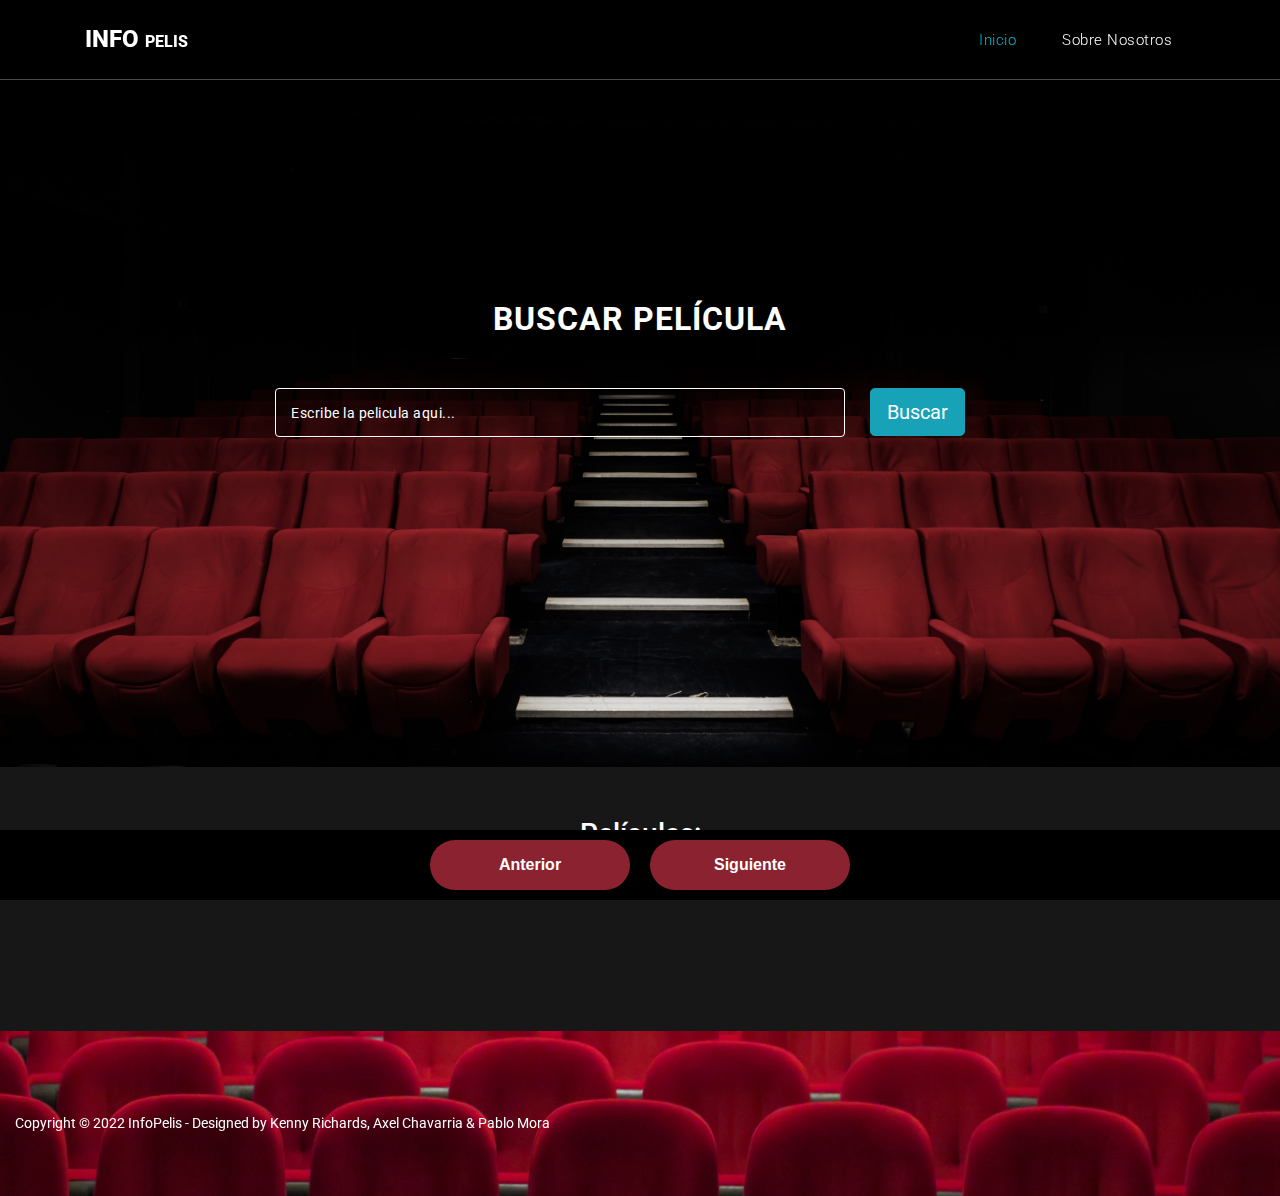
<file: Proyecto IF7102/index.html>
<!DOCTYPE html>
<html lang="en">
  <head>
    <meta charset="utf-8" />
    <meta
      name="viewport"
      content="width=device-width, initial-scale=1, shrink-to-fit=no"
    />
    <meta name="description" content="" />
    <meta name="author" content="TemplateMo" />
    <link
      href="https://fonts.googleapis.com/css?family=Roboto:100,300,400,500,700"
      rel="stylesheet"
    />

    <title>InfoPelis</title>

    <!-- Bootstrap core CSS -->
    <link href="vendor/bootstrap/css/bootstrap.min.css" rel="stylesheet" />

    <!-- Additional CSS Files -->
    <link rel="stylesheet" href="assets/css/fontawesome.css" />
    <link rel="stylesheet" href="assets/css/templatemo-host-cloud.css" />
    <link rel="stylesheet" href="assets/css/owl.css" />
    <link rel="stylesheet" href="assets/css/estiloBasico.css"/>
    <!--


      
Host Cloud Template

https://templatemo.com/tm-541-host-cloud

-->
  </head>

  <body>
    <!-- ***** Preloader Start ***** -->
    <div id="preloader">
      <div class="jumper">
        <div></div>
        <div></div>
        <div></div>
      </div>
    </div>
    <!-- ***** Preloader End ***** -->

    <!-- Header -->
    <header class="">
      <nav class="navbar navbar-expand-lg">
        <div class="container">
          <a class="navbar-brand" href="index.html"
            ><h2>Info <em>Pelis</em></h2></a
          >
          <button
            class="navbar-toggler"
            type="button"
            data-toggle="collapse"
            data-target="#navbarResponsive"
            aria-controls="navbarResponsive"
            aria-expanded="false"
            aria-label="Toggle navigation"
          >
            <span class="navbar-toggler-icon"></span>
          </button>
          <div class="collapse navbar-collapse" id="navbarResponsive">
            <ul class="navbar-nav ml-auto">
              <li class="nav-item active">
                <a class="nav-link" href="index.html"
                  >Inicio
                  <span class="sr-only">(current)</span>
                </a>
              </li>
              <li class="nav-item">
                <a class="nav-link" href="about.html">Sobre nosotros</a>
              </li>
            </ul>
          </div>
        </div>
      </nav>
    </header>

    <!-- Page Content -->
    <!-- Banner Starts Here -->
    <div class="banner">
      <div class="container">
        <div class="row">
          <div class="col-md-8 offset-md-2">
            <div class="header-text caption">
              <h2>Buscar Película</h2>
              <div id="search-section">
                  <div class="searchText">
                    <input
                      type="text"
                      class="searchText form-control"
                      id="buscarpelicula"
                      placeholder="Escribe la pelicula aqui..."
                      autocomplete="on"
                    />
                  </div>
                  
                  <div class="container">
                    <button class="btn btn-info btn-lg" id="buscar">Buscar</button>
                  </div>
                <div class="advSearch_chkbox"></div>
              </div>
            </div>
          </div>
        </div>
      </div>
    </div>

    
    <!-- Banner Ends Here -->

    <!-- Trusted Starts Here 
    <div class="trusted-section">
      <div class="container">
        <div class="row">
          <div class="col-md-12">
            <div class="trusted-section-heading">
              <h4>Pelicula buscada:</h4>
            </div>
          </div>
          <div class="col-md-12">
            <div class="owl-trusted owl-carousel">
              <div class="trusted-item">
                <img src="assets/images/trusted-01.png" alt="trusted 1">
              </div>
              <div class="trusted-item">
                <img src="assets/images/trusted-01.png" alt="trusted 2">
              </div>
              <div class="trusted-item">
                <img src="assets/images/trusted-01.png" alt="trusted 3">
              </div>
              <div class="trusted-item">
                <img src="assets/images/trusted-01.png" alt="trusted 4">
              </div>
              <div class="trusted-item">
                <img src="assets/images/trusted-01.png" alt="trusted 5">
              </div>
              <div class="trusted-item">
                <img src="assets/images/trusted-01.png" alt="trusted 6">
              </div>
              <div class="trusted-item">
                <img src="assets/images/trusted-01.png" alt="trusted 7">
              </div>
            </div>
          </div>
        </div>
      </div>
    </div>
     Trusted Ends Here -->

    <div class="trusted-section">
      <h3   style="color:white; text-align:center">Películas:</h3>
        <div class="contenedor" id="contenedor">
        </div>
        <div class="paginacion">
          <button id="btnAnterior">Anterior</button>
          <button id="btnSiguiente">Siguiente</button>
        </div>
    </div>

    <!-- Services Starts Here 
    <div class="services-section">
      <div class="container">
        <div class="row">
          <div class="service-item col-md-12">
            <i class="fa fa-database"></i>
            <div class="nombrepeli">
              <h4 id="nombrepeli"></h4>
            </div>
          </div>

          <div class="col-md-4 col-sm-6 col-xs-12">
            <div class="service-item">
              <i class="fa fa-database"></i>
              <h4>10x Light Cloud</h4>
              <p>
                Aenean sit amet leo vitae tellus vehicula tincidunt vel sed
                lorem. Nullam tincidunt commodo magna, id aliquam sapien
                sollicitudin id.
              </p>
            </div>
          </div>
          <div class="col-md-4 col-sm-6 col-xs-12">
            <div class="service-item">
              <i class="fa fa-database"></i>
              <h4>Managed VPS Cloud</h4>
              <p>
                You are not allowed to re-distribute this template as a
                downloadable ZIP file on any template collection website. Please
                <a
                  rel="nofollow"
                  href="https://templatemo.com/contact"
                  target="_parent"
                  >contact us</a
                >
                if you want to.
              </p>
            </div>
          </div>
          <div class="col-md-4 col-sm-6 col-xs-12">
            <div class="service-item">
              <i class="fa fa-database"></i>
              <h4>Fully Dedicated</h4>
              <p>
                Aenean sit amet leo vitae tellus vehicula tincidunt vel sed
                lorem. Nullam tincidunt commodo magna, id aliquam sapien
                sollicitudin id.
              </p>
            </div>
          </div>
        </div>
      </div>
    </div>
     Services Ends Here -->

    <!-- Pricing Starts Here 
    <div class="pricing-section">
      <div class="background-image-pricing"></div>
      <div class="container">
        <div class="row">
          <div class="col-md-8 offset-md-2">
            <div class="section-heading">
              <h2>Cloud Hosting Plans</h2>
              <p>
                Lorem ipsum dolor amet taxidermy sriracha cardigan salvia
                actually vice migas enamel pin sustainable carry scenester lomo
                hot chicken farm table actually kinfolk.
              </p>
            </div>
          </div>
          <div class="col-md-4 col-sm-6 col-xs-12">
            <div class="pricing-item">
              <h4>Basic Cloud 5x</h4>
              <div class="price">
                <h6>$15.50</h6>
                <span>monthly</span>
              </div>
              <p>
                Etiam sit amet placerat lacus, sed placerat mauris. Vestibulum
                malesuada vehicula sapien non tempus.
              </p>
              <div class="dev"></div>
              <ul>
                <li><i class="fa fa-check"></i>500 GB Storage Space</li>
                <li><i class="fa fa-check"></i>3 TB Data Transfer</li>
                <li><i class="fa fa-check"></i>Basic Managed Panel</li>
                <li><i class="fa fa-check"></i>24/7 Fast Support</li>
                <li><i class="fa fa-check"></i>100 Premium Themes</li>
                <li><i class="fa fa-check"></i>Cancel or Upgrade Anytime</li>
              </ul>
              <a href="#" class="main-button">Start Plan</a>
            </div>
          </div>
          <div class="col-md-4 col-sm-6 col-xs-12">
            <div class="pricing-item">
              <h4>Cloud VPS 10x</h4>
              <div class="price price-gradient">
                <h6>$30.00</h6>
                <span>monthly</span>
              </div>
              <p>
                Etiam sit amet placerat lacus, sed placerat mauris. Vestibulum
                malesuada vehicula sapien non tempus.
              </p>
              <div class="dev"></div>
              <ul>
                <li><i class="fa fa-check"></i>1 TB Cloud Space</li>
                <li><i class="fa fa-check"></i>8 TB Data Transfer</li>
                <li><i class="fa fa-check"></i>Fully Managed Panel</li>
                <li><i class="fa fa-check"></i>15-minute Quick Support</li>
                <li><i class="fa fa-check"></i>Unlimted Web Addons</li>
                <li><i class="fa fa-check"></i>Cancel or Upgrade Anytime</li>
              </ul>
              <a href="#" class="gradient-button">Select Plan</a>
            </div>
          </div>
          <div class="col-md-4 col-sm-6 col-xs-12">
            <div class="pricing-item">
              <h4>Advanced Cloud</h4>
              <div class="price">
                <h6>$72.25</h6>
                <span>monthly</span>
              </div>
              <p>
                Etiam sit amet placerat lacus, sed placerat mauris. Vestibulum
                malesuada vehicula sapien non tempus.
              </p>
              <div class="dev"></div>
              <ul>
                <li><i class="fa fa-check"></i>4 TB Cloud Space</li>
                <li><i class="fa fa-check"></i>20 TB Data Transfer</li>
                <li><i class="fa fa-check"></i>Fully Managed Panel</li>
                <li><i class="fa fa-check"></i>15-minute Quick Support</li>
                <li><i class="fa fa-check"></i>Top Notch Web Apps</li>
                <li><i class="fa fa-check"></i>Advanced Scalable</li>
              </ul>
              <a href="#" class="main-button">Take it now</a>
            </div>
          </div>
        </div>
      </div>
    </div>
     Pricing Ends Here -->

    <!-- Features Starts Here 
    <div class="features-section">
      <div class="container">
        <div class="row">
          <div class="col-md-12">
            <div class="section-heading">
              <span>Best Quality for you</span>
              <h2>Cloud Features</h2>
            </div>
          </div>
          <div class="col-md-6">
            <div class="feature-item">
              <div class="icon">
                <img src="assets/images/feature-01.png" alt="" />
              </div>
              <h4>Load Balanced</h4>
              <p>
                Nulla nisl ex, vehicula in urna nec, commodo consectetur augue.
                Vivamus nec metus mauris. Praesent lacinia tempus urna.
              </p>
            </div>
          </div>
          <div class="col-md-6">
            <div class="feature-item">
              <div class="icon">
                <img src="assets/images/feature-01.png" alt="" />
              </div>
              <h4>99.9% Uptime Guaranteed</h4>
              <p>
                Lorem ipsum dolor ame taxidermy sriracha cardigan salvia
                actually vice migas en pin sustainable carry scenester.
              </p>
            </div>
          </div>
          <div class="col-md-6">
            <div class="feature-item">
              <div class="icon">
                <img src="assets/images/feature-01.png" alt="" />
              </div>
              <h4>Top Reliability</h4>
              <p>
                Lorem ipsum dolor ame taxidermy sriracha cardigan salvia
                actually vice migas en pin sustainable carry scenester.
              </p>
            </div>
          </div>
          <div class="col-md-6">
            <div class="feature-item">
              <div class="icon">
                <img src="assets/images/feature-01.png" alt="" />
              </div>
              <h4>High Security</h4>
              <p>
                Lorem ipsum dolor ame taxidermy sriracha cardigan salvia
                actually vice migas en pin sustainable carry scenester.
              </p>
            </div>
          </div>
          <div class="col-md-6">
            <div class="feature-item">
              <div class="icon">
                <img src="assets/images/feature-01.png" alt="" />
              </div>
              <h4>Quality Hardwares</h4>
              <p>
                Lorem ipsum dolor ame taxidermy sriracha cardigan salvia
                actually vice migas en pin sustainable carry scenester.
              </p>
            </div>
          </div>
          <div class="col-md-6">
            <div class="feature-item">
              <div class="icon">
                <img src="assets/images/feature-01.png" alt="" />
              </div>
              <h4>Network Solutions</h4>
              <p>
                Lorem ipsum dolor ame taxidermy sriracha cardigan salvia
                actually vice migas en pin sustainable carry scenester.
              </p>
            </div>
          </div>
        </div>
      </div>
    </div>
     Features Ends Here -->

    <!-- Testimonials Starts Here 
    <div class="testimonials-section">
      <div class="container">
        <div class="row">
          <div class="col-md-12">
            <div class="section-heading">
              <span>Testimonials</span>
              <h2>What they say about us</h2>
            </div>
          </div>
          <div class="col-md-10 offset-md-1">
            <div class="owl-testimonials owl-carousel">
              <div class="testimonial-item">
                <div class="icon">
                  <i class="fa fa-quote-right"></i>
                </div>
                <p>
                  "Ut elementum a elit sed tristique. Pellentesque sed semper
                  erat. Orci varius natoque penatibus et magnis dis parturient
                  montes, nascetur ridiculus mus. Aenean quam erat, rutrum ut
                  malesuada."
                </p>
                <h4>William Smith</h4>
                <span>New Co-Founder</span>
              </div>
              <div class="testimonial-item">
                <div class="icon">
                  <i class="fa fa-quote-right"></i>
                </div>
                <p>
                  "Quisque lacinia sed velit et maximus. Quisque dictum, lacus a
                  malesuada finibus, arcu magna luctus risus, eu accumsan risus
                  elit vitae lacus."
                </p>
                <h4>Vinny Smart</h4>
                <span>Digital Marketer</span>
              </div>
              <div class="testimonial-item">
                <div class="icon">
                  <i class="fa fa-quote-right"></i>
                </div>
                <p>
                  "Vestibulum mauris ipsum, tempor tincidunt justo sit amet,
                  bibendum tincidunt dui. Aenean molestie, odio quis viverra
                  ultricies, leo tellus lacinia neque, sit amet maximus tortor
                  nunc aliquet felis."
                </p>
                <h4>Trevor Liam</h4>
                <span>Technology Chef</span>
              </div>
            </div>
          </div>
        </div>
      </div>
    </div>
     Testimonials Ends Here -->

    <!-- Footer Starts Here -->
    <footer>
      
          <div class="col-md-12">
            <div class="footer">
              <p>
                Copyright &copy; 2022 InfoPelis - Designed by Kenny Richards, Axel Chavarria & Pablo Mora
              </p>
            </div>
          </div>
      
    </footer>
    <!-- Footer Ends Here -->

    <!-- Bootstrap core JavaScript -->
    <script src="vendor/jquery/jquery.min.js"></script>
    <script src="vendor/bootstrap/js/bootstrap.bundle.min.js"></script>

    <!-- Additional Scripts -->
    <script src="assets/js/custom.js"></script>
    <script src="assets/js/owl.js"></script>
    <script src="assets/js/accordions.js"></script>
    <script src="./js/main.js" type="module"></script>

    <script language="text/Javascript">
      cleared[0] = cleared[1] = cleared[2] = 0; //set a cleared flag for each field
      function clearField(t) {
        //declaring the array outside of the
        if (!cleared[t.id]) {
          // function makes it static and global
          cleared[t.id] = 1; // you could use true and false, but that's more typing
          t.value = ""; // with more chance of typos
          t.style.color = "#fff";
        }
      }
    </script>
  </body>
</html>
</file>
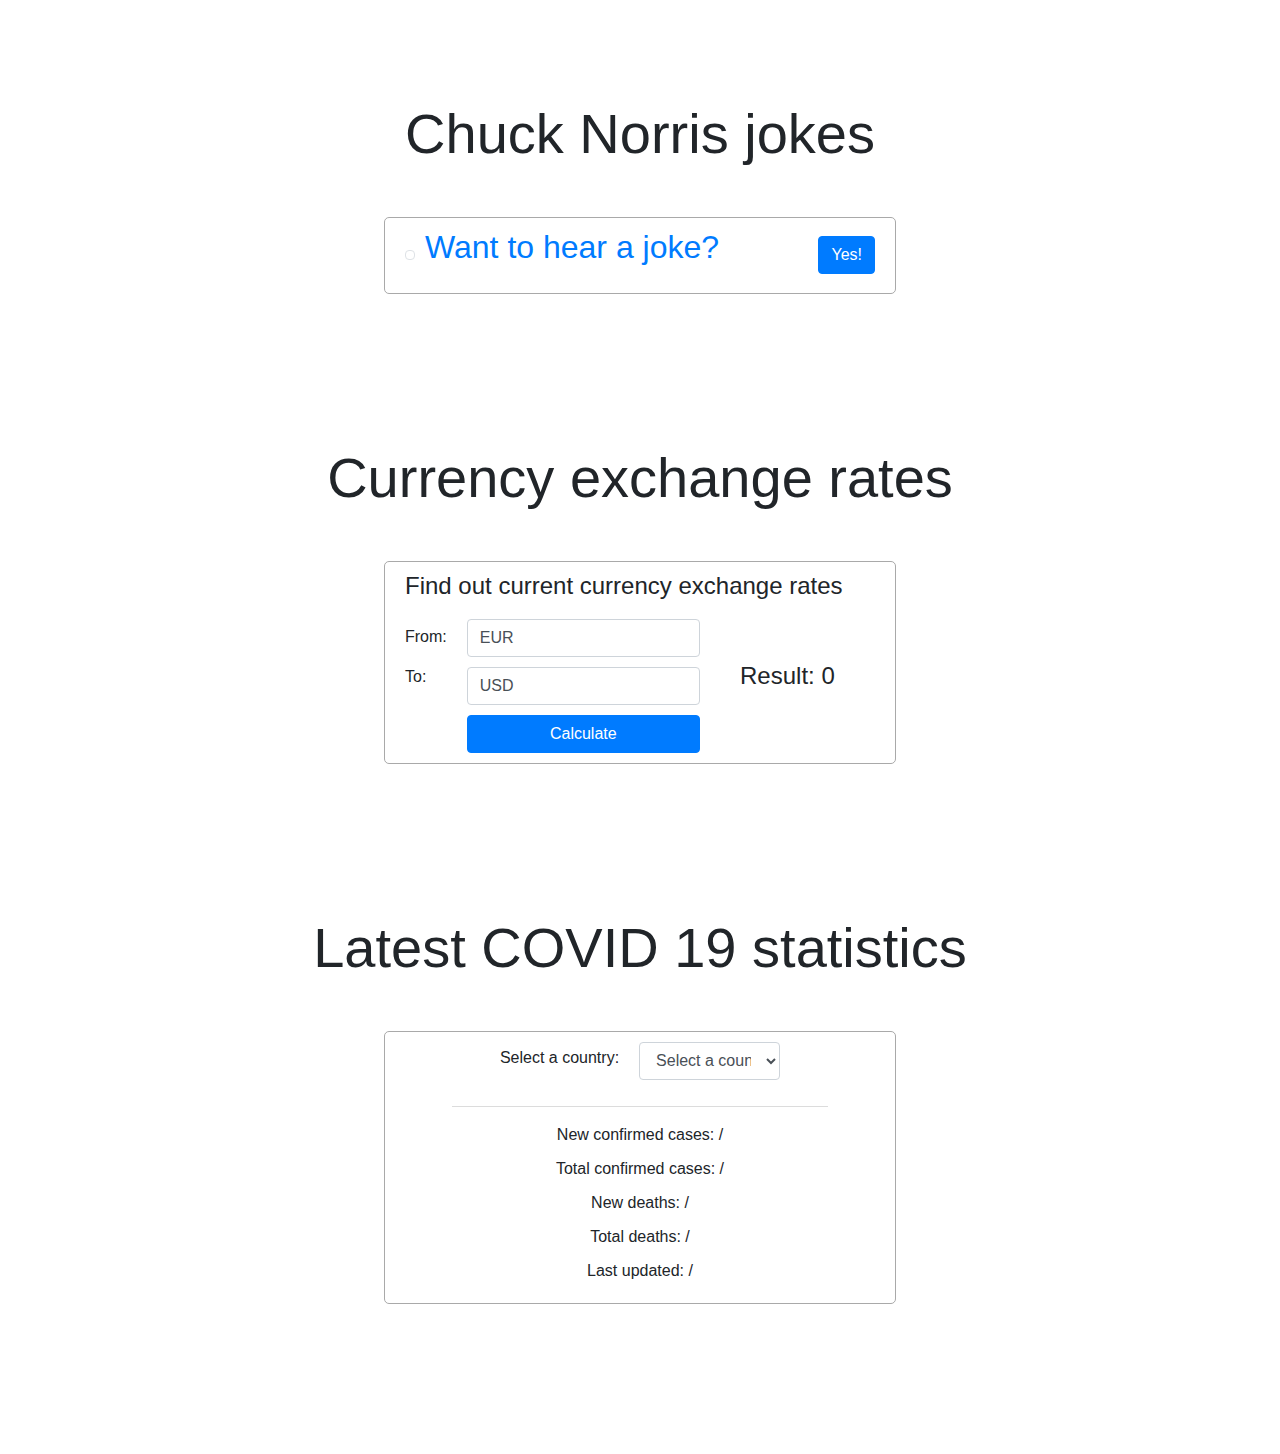
<file: Proyecto IF7102/example2/index.html>
<!DOCTYPE html>
<html>

<head>
  <meta charset="utf-8">
  <title>API examples</title>
  <!-- Bootstrap CSS -->
  <link rel="stylesheet" href="https://stackpath.bootstrapcdn.com/bootstrap/4.3.1/css/bootstrap.min.css">
  <link rel="stylesheet" href="./css/style.css">
</head>

<body>
  <!-- Chuck Norris jokes -->
  <div class="display-4 text-center">Chuck Norris jokes</div>
  <div class="APIContainer">
    <div class="jokeContainer">
      <img class="img-thumbnail" id="jokeIcon">
      <div>
        <a class="h2 jokeTitle" href="#">Want to hear a joke?</a>
        <p id="joke"></p>
      </div>
      <button class="btn btn-primary" id="buttonGetJoke">Yes!</button>
    </div>
  </div>

  <!-- Currency exchange rates -->
  <div class="display-4 text-center">Currency exchange rates</div>
  <div class="APIContainer">
    <h4>Find out current currency exchange rates</h4>
    <div class="currencyContainer">
      <div style="margin-top: 16px">
          <p>From: </p>
          <p>To: </p>
      </div>
      <div style="margin-left: 20px">
        <input class="form-control marginTopBottom" type="text" id="inputCurrencyFrom" value="EUR">
        <input class="form-control marginTopBottom" type="text" id="inputCurrencyTo" value="USD">
        <button class="btn btn-primary" id="buttonCurrency">Calculate</button>
      </div>
      <div class="currencyResult">
        <h4 id="currencyResult">Result: 0</h4>
      </div>
    </div>
  </div>
  
  <!-- COVID 19 data -->
  <div class="display-4 text-center">Latest COVID 19 statistics</div>
  <div class="APIContainer">
    <div class="covidInput">
      <p>Select a country:</p>
      <select class="form-control" id="countries">
        <option>Select a country</option>
      </select>
    </div>
    <hr class="mySeparator">
    <div class="text-center">
      <p class="marginTopBottom" id="covidNewConfirmed">New confirmed cases: /</p>
      <p class="marginTopBottom" id="covidTotalConfirmed">Total confirmed cases: /</p>
      <p class="marginTopBottom" id="covidNewDeaths">New deaths: /</p>
      <p class="marginTopBottom" id="covidTotalDeaths">Total deaths: /</p>
      <p class="marginTopBottom" id="covidLastUpdate">Last updated: /</p>
    </div>
  </div>

  <script src="./js/main.js" type="module"></script>
</body>

</html>
</file>
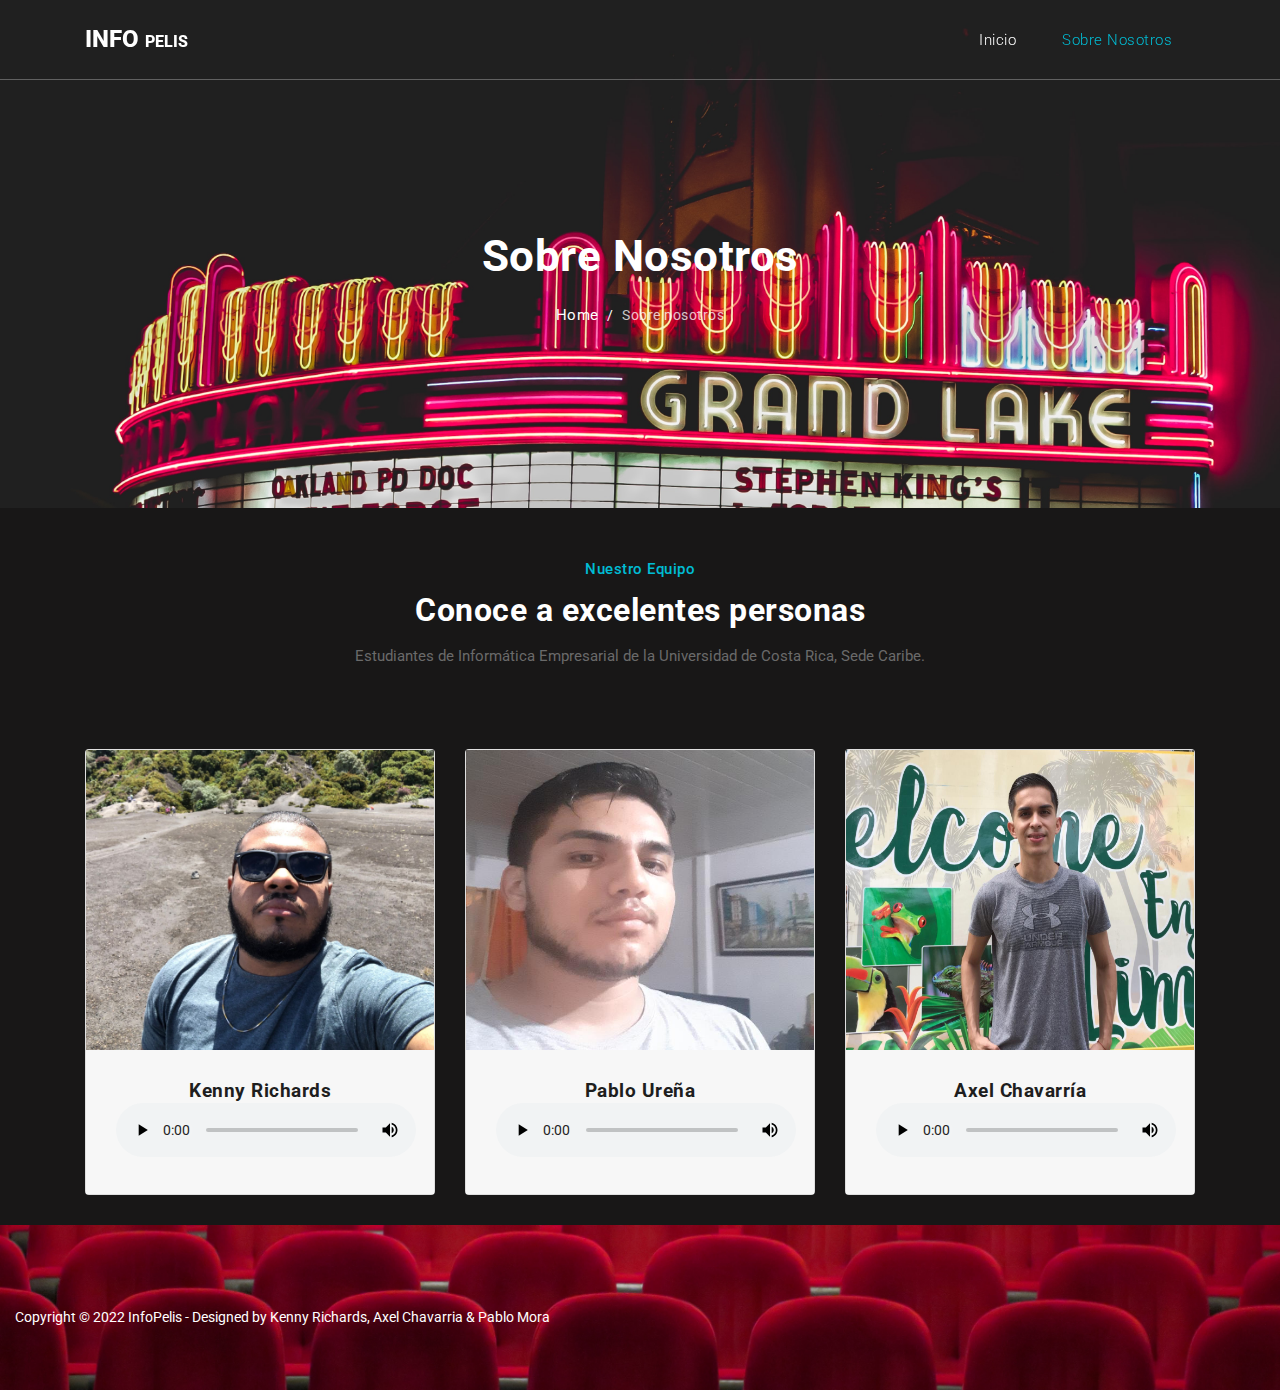
<file: Proyecto IF7102/about.html>
<!DOCTYPE html>
<html lang="en">

  <head>

    <meta charset="utf-8">
    <meta name="viewport" content="width=device-width, initial-scale=1, shrink-to-fit=no">
    <meta name="description" content="">
    <meta name="author" content="TemplateMo">
    <link href="https://fonts.googleapis.com/css?family=Roboto:100,300,400,500,700" rel="stylesheet">

    <title>Info-Pelis</title>

    <!-- Bootstrap core CSS -->
    <link href="vendor/bootstrap/css/bootstrap.min.css" rel="stylesheet">

    <!-- Additional CSS Files -->
    <link rel="stylesheet" href="assets/css/fontawesome.css">
    <link rel="stylesheet" href="assets/css/templatemo-host-cloud.css">
    <link rel="stylesheet" href="assets/css/owl.css">

  </head>

  <body>

    <!-- ***** Preloader Start ***** -->
    <div id="preloader">
        <div class="jumper">
            <div></div>
            <div></div>
            <div></div>
        </div>
    </div>  
    <!-- ***** Preloader End ***** -->

    <!-- Header -->
    <header class="">
      <nav class="navbar navbar-expand-lg">
        <div class="container">
          <a class="navbar-brand" href="index.html"><h2>Info <em>Pelis</em></h2></a>
          <button class="navbar-toggler" type="button" data-toggle="collapse" data-target="#navbarResponsive" aria-controls="navbarResponsive" aria-expanded="false" aria-label="Toggle navigation">
            <span class="navbar-toggler-icon"></span>
          </button>
          <div class="collapse navbar-collapse" id="navbarResponsive">
            <ul class="navbar-nav ml-auto">
              <li class="nav-item">
                <a class="nav-link" href="index.html">Inicio
                  <span class="sr-only">(current)</span>
                </a>
              </li>
              <li class="nav-item active">
                <a class="nav-link" href="about.html">Sobre nosotros</a>
              </li>
              
            </ul>
          </div>
          
        </div>
      </nav>
    </header>

    <!-- Page Content -->
    <!-- Heading Starts Here -->
    <div class="page-heading header-text">
      <div class="container">
        <div class="row">
          <div class="col-md-12">
            <h1>Sobre Nosotros</h1>
            <p><a href="index.html">Home</a> / <span>Sobre nosotros</span></p>
          </div>
        </div>
      </div>
    </div>
    <!-- Heading Ends Here -->

    <!-- Team Starts Here -->
    <div class="team-section">
      <div class="container">
        <div class="row">
          <div class="col-md-8 offset-md-2">
            <div class="section-heading">
              <span style="margin-top: 50px;">Nuestro Equipo</span>
              <h2 style="color: white;">Conoce a excelentes personas</h2>
              <p>Estudiantes de Informática Empresarial de la
                Universidad de Costa Rica, Sede Caribe.</p>
              </p>
            </div>
          </div>
          <div class="col-md-4 col-sm-6 col-xs-12">
            <div class="team-item card">
              <img src="assets/images/kenny_img.jpeg" alt="" width="100" height="300">
              <div class="down-content">
                <h4>Kenny Richards</h4>
                <audio controls>
                  <source src="assets/audio/kenny.ogg" type="audio/ogg">
                  Este navegador no soporta el elemento audio
                </audio>
              </div>
            </div>
          </div>
          <div class="col-md-4 col-sm-6 col-xs-12">
            <div class="team-item card">
              <img src="assets/images/pablo_img.jpg" alt="" width="100" height="300">
              <div class="down-content">
                <h4>Pablo Ureña</h4>
                <audio controls>
                  <source src="assets/audio/pablo.ogg" type="audio/ogg">
                  Este navegador no soporta el elemento audio
                </audio>
              </div>
            </div>
          </div>
          <div class="col-md-4 col-sm-6 col-xs-12">
            <div class="team-item card">
              <img src="assets/images/axel_img.jpeg" alt="" width="100" height="300">
              <div class="down-content">
                <h4>Axel Chavarría</h4>
                <audio controls>
                  <source src="assets/audio/axel.ogg" type="audio/ogg">
                  Este navegador no soporta el elemento audio
                </audio>              </div>
            </div>
          </div>
        </div>
      </div>
    </div>
    <!-- Team Ends Here -->


    
     <!-- Footer Starts Here -->
     <footer>
      
      <div class="col-md-12">
        <div class="footer">
          <p>
            Copyright &copy; 2022 InfoPelis - Designed by Kenny Richards, Axel Chavarria & Pablo Mora
          </p>
        </div>
      </div>
  
</footer>
<!-- Footer Ends Here -->

    <!-- Bootstrap core JavaScript -->
    <script src="vendor/jquery/jquery.min.js"></script>
    <script src="vendor/bootstrap/js/bootstrap.bundle.min.js"></script>

    <!-- Additional Scripts -->
    <script src="assets/js/custom.js"></script>
    <script src="assets/js/owl.js"></script>
    <script src="assets/js/accordions.js"></script>

    <script language = "text/Javascript"> 
      cleared[0] = cleared[1] = cleared[2] = 0; //set a cleared flag for each field
      function clearField(t){                   //declaring the array outside of the
      if(! cleared[t.id]){                      // function makes it static and global
          cleared[t.id] = 1;  // you could use true and false, but that's more typing
          t.value='';         // with more chance of typos
          t.style.color='#fff';
          }
      }
    </script>

  </body>
</html>
</file>
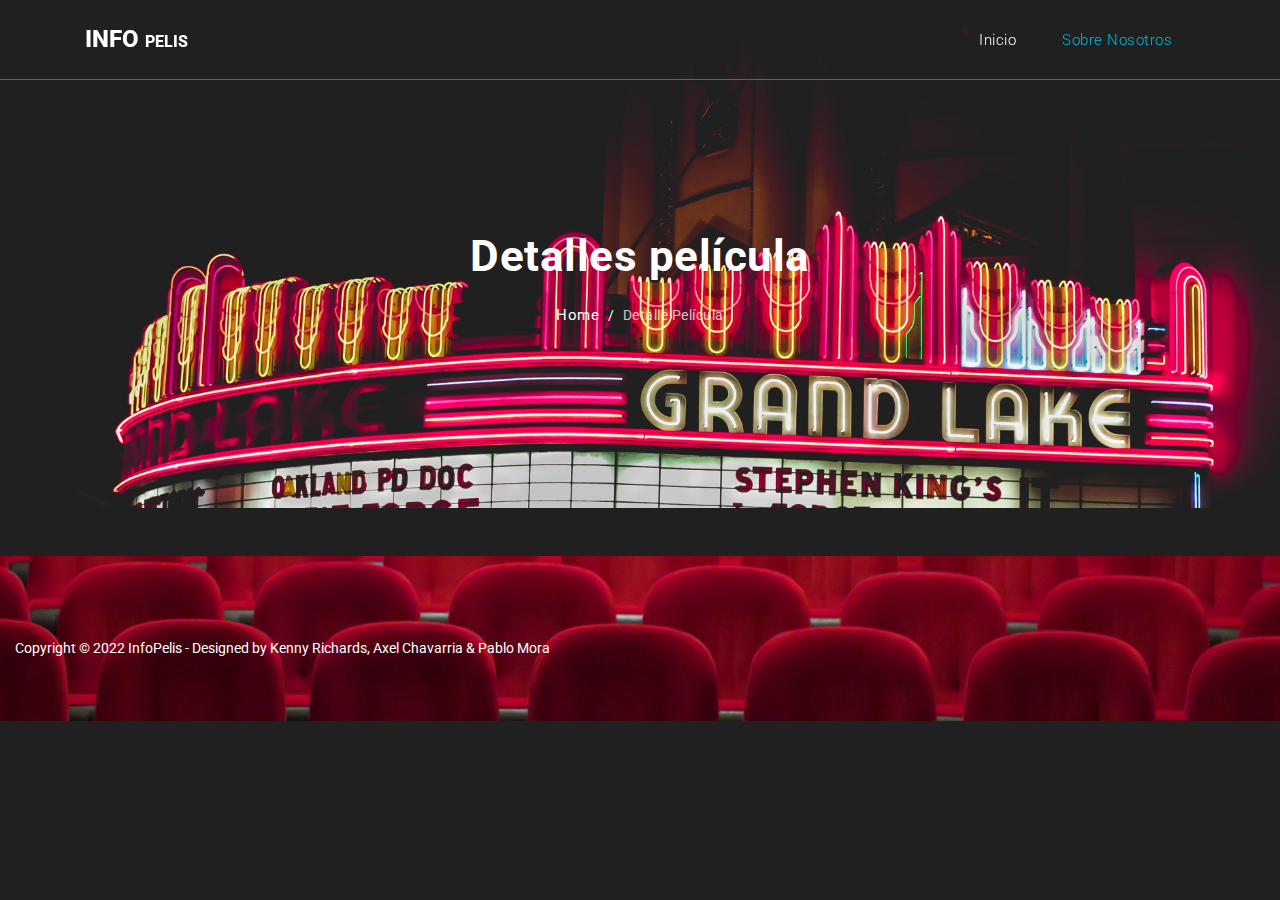
<file: Proyecto IF7102/movieDetail.html>
<!DOCTYPE html>
<html lang="en">
<head>
    <meta charset="UTF-8">
    <meta http-equiv="X-UA-Compatible" content="IE=edge">
    <meta name="viewport" content="width=device-width, initial-scale=1.0">
    <link href="https://fonts.googleapis.com/css?family=Roboto:100,300,400,500,700" rel="stylesheet"/>
    <title>Movie Detail✌</title>

    <link href="vendor/bootstrap/css/bootstrap.min.css" rel="stylesheet">
    <link rel="stylesheet" href="https://cdnjs.cloudflare.com/ajax/libs/animate.css/4.1.1/animate.min.css"/>

    <!-- Additional CSS Files -->
    <link rel="stylesheet" href="assets/css/fontawesome.css">
    <link rel="stylesheet" href="assets/css/templatemo-host-cloud.css">
</head>
<body style="background-color: #202020;">

        <!-- ***** Preloader Start ***** -->
        <div id="preloader">
            <div class="jumper">
                <div></div>
                <div></div>
                <div></div>
            </div>
        </div>  
        <!-- ***** Preloader End ***** -->
    
        <!-- Header -->
        <header class="">
          <nav class="navbar navbar-expand-lg">
            <div class="container">
              <a class="navbar-brand" href="index.html"><h2>Info <em>Pelis</em></h2></a>
              <button class="navbar-toggler" type="button" data-toggle="collapse" data-target="#navbarResponsive" aria-controls="navbarResponsive" aria-expanded="false" aria-label="Toggle navigation">
                <span class="navbar-toggler-icon"></span>
              </button>
              <div class="collapse navbar-collapse" id="navbarResponsive">
                <ul class="navbar-nav ml-auto">
                  <li class="nav-item">
                    <a class="nav-link" href="index.html">Inicio
                      <span class="sr-only">(current)</span>
                    </a>
                  </li>
                  <li class="nav-item active">
                    <a class="nav-link" href="about.html">Sobre nosotros</a>
                  </li>
                  
                </ul>
              </div>
              
            </div>
          </nav>
        </header>
    
        <!-- Page Content -->
        <!-- Heading Starts Here -->
        <div class="page-heading header-text" id="pageHeading">
          <div class="container">
            <div class="row">
              <div class="col-md-12">
                <h1>Detalles película</h1>
                <p><a href="index.html">Home</a> / <span>Detalle Película</span></p>
              </div>
            </div>
          </div>
        </div>
    
    <!-- movieDetail -->
    <div class="container my-5" id="contenedor"></div>

    <footer>
      
        <div class="col-md-12">
          <div class="footer">
            <p>
              Copyright &copy; 2022 InfoPelis - Designed by Kenny Richards, Axel Chavarria & Pablo Mora
            </p>
          </div>
        </div>
    
  </footer>
    

    <script src="vendor/jquery/jquery.min.js"></script>
    <script src="vendor/bootstrap/js/bootstrap.bundle.min.js"></script>

    <!-- Additional Scripts -->
    <script src="assets/js/custom.js"></script>
    <script src="assets/js/owl.js"></script>
    <script src="assets/js/accordions.js"></script>

    <script src="./js/movieDetail.js"></script>
</body>
</html>
</file>
<file: Proyecto IF7102/assets/css/templatemo-host-cloud.css>
/*

Host Cloud Template

https://templatemo.com/tm-541-host-cloud

*/

body {
	font-family: 'Roboto', sans-serif;
	transition: all 0.5s;
}
p {
	margin-bottom: 0px;
	font-size: 14px;
	color: #6a6a6a;
	line-height: 25px;
}
a {
	text-decoration: none!important;
}
a.main-button {
	outline: none;
	cursor: pointer;
	display: inline-block;
	height: 50px;
	line-height: 50px;
	padding: 0px 25px;
	border: none;
	margin-left: 10px;
	background-color: #d400002b;
	color: #fff;
	text-transform: uppercase;
	font-size: 15px;
	font-weight: 500;
	letter-spacing: 0.5px;
	transition: all 0.5s;
}
a.main-button:hover {
	background-color: #00a4b9;
}
a.gradient-button {
	outline: none;
	cursor: pointer;
	display: inline-block;
	height: 50px;
	line-height: 50px;
	padding: 0px 25px;
	border: none;
	margin-left: 10px;
	background: rgb(114,2,187);
    background: linear-gradient(145deg, rgba(114,2,187,1) 0%, rgba(50,100,245,1) 100%);
	color: #fff;
	text-transform: uppercase;
	font-size: 15px;
	font-weight: 500;
	letter-spacing: 0.5px;
	transition: all 0.5s;
}
a.gradient-button:hover {
	background: rgb(114,2,187);
    background: linear-gradient(145deg, rgba(50,100,245,1) 0%, rgba(114,2,187,1) 100%);
}
.section-heading {
	margin-bottom: 80px;
	
}
.section-heading span {
	color: #00bcd4;
	font-size: 15px;
	font-weight: 500;
	letter-spacing: 0.5px;
	display: inline-block;
	margin-top: 0px;
}
.section-heading h2 {
	color: #1e1e1e;
	font-size: 32px;
	font-weight: 700;
	letter-spacing: 0.5px;
	margin-top: 10px;
	margin-bottom: 15px;
}
.section-heading p {
	font-size: 15px;
}

.page-heading {
	background-image: url(../images/jeff-pierre-5X5I20O_Vbg-unsplash.jpg);
	background-position: center center;
	background-repeat: no-repeat;
	background-size: cover;
	text-align: center;
	padding: 230px 0px 180px 0px;
}

.page-heading h1 {
	color: #fff;
	font-size: 44px;
	font-weight: 700;
	letter-spacing: 0.5px;
	margin-bottom: 20px;
}
.page-heading p {
	color: #fff;
	letter-spacing: 0.5px;
}
.page-heading p a {
	color: #fff;
	font-size: 15px;
}
.page-heading p a {
	margin-right: 5px;
}
.page-heading p span {
	color: #fff;
	opacity: 0.75;
	margin-left: 5px;
}
#preloader {
  overflow: hidden;
  background: linear-gradient(145deg, rgb(64, 62, 66) 0%, rgb(149, 153, 164) 100%);
  left: 0;
  right: 0;
  top: 0;
  bottom: 0;
  position: fixed;
  z-index: 9999999;
  color: #fff;
}

#preloader .jumper {
  left: 0;
  top: 0;
  right: 0;
  bottom: 0;
  display: block;
  position: absolute;
  margin: auto;
  width: 50px;
  height: 50px;
}

#preloader .jumper > div {
  background-color: #fff;
  width: 10px;
  height: 10px;
  border-radius: 100%;
  -webkit-animation-fill-mode: both;
  animation-fill-mode: both;
  position: absolute;
  opacity: 0;
  width: 50px;
  height: 50px;
  -webkit-animation: jumper 1s 0s linear infinite;
  animation: jumper 1s 0s linear infinite;
}

#preloader .jumper > div:nth-child(2) {
  -webkit-animation-delay: 0.33333s;
  animation-delay: 0.33333s;
}

#preloader .jumper > div:nth-child(3) {
  -webkit-animation-delay: 0.66666s;
  animation-delay: 0.66666s;
}

@-webkit-keyframes jumper {
  0% {
    opacity: 0;
    -webkit-transform: scale(0);
    transform: scale(0);
  }
  5% {
    opacity: 1;
  }
  100% {
    -webkit-transform: scale(1);
    transform: scale(1);
    opacity: 0;
  }
}

@keyframes jumper {
  0% {
    opacity: 0;
    -webkit-transform: scale(0);
    transform: scale(0);
  }
  5% {
    opacity: 1;
  }
  100% {
    opacity: 0;
  }
}



/* Header Style */
header {
	position: fixed;
	z-index: 99999;
	width: 100%;
	background-color: transparent!important;
	border-bottom: 1px solid rgba(250,250,250,0.30);
	height: 80px;
	-webkit-transition: all .5s ease 0s;
    -moz-transition: all .5s ease 0s;
    -o-transition: all .5s ease 0s;
    transition: all .5s ease 0s;
}
.background-header {
	background-color: #fff!important;
	box-shadow: 0px 1px 10px rgba(0,0,0,0.1);
}
.background-header .navbar-brand h2 {
	color: #1e1e1e!important;
}
.background-header .navbar-nav a.nav-link {
	color: #1e1e1e!important;
}
.background-header .functional-buttons	ul li:first-child a {
	display: inline-block;
	background-color: transparent;
	border: 2px solid #00bcd4;
	text-transform: uppercase;
	font-size: 13px;
	color: #00bcd4;
	padding: 6px 20px;
	letter-spacing: 0.5px;
	transition: all 0.5s;
}
.background-header .functional-buttons	ul li:first-child a:hover {
	color: #fff;
	background-color: #00bcd4;
	border-color: #00bcd4;
}
.background-header .navbar-nav .nav-link:hover,
.background-header .navbar-nav .active>.nav-link,
.background-header .navbar-nav .nav-link.active,
.background-header .navbar-nav .nav-link.show,
.background-header .navbar-nav .show>.nav-link {
	color: #00bcd4!important;
}
.navbar .navbar-brand {
	float: 	left;
	margin-top: 12px;
	outline: none;
}
.navbar .navbar-brand h2 {
	color: #fff;
	text-transform: uppercase;
	font-size: 24px;
	font-weight: 800;
	-webkit-transition: all .3s ease 0s;
    -moz-transition: all .3s ease 0s;
    -o-transition: all .3s ease 0s;
    transition: all .3s ease 0s;
}
.navbar .navbar-brand h2 em {
	font-style: normal;
	font-size: 16px;
}
#navbarResponsive {
	z-index: 999;
}
.navbar-collapse {
	text-align: center;
}
.navbar .navbar-nav .nav-item {
	margin: 0px 15px;
}
.navbar .navbar-nav a.nav-link {
	text-transform: capitalize;
	font-size: 15px;
	font-weight: 300;
	letter-spacing: 0.5px;
	color: #fff;
	transition: all 0.5s;
	margin-top: 5px;
}
.navbar .navbar-nav .nav-link:hover,
.navbar .navbar-nav .active>.nav-link,
.navbar .navbar-nav .nav-link.active,
.navbar .navbar-nav .nav-link.show,
.navbar .navbar-nav .show>.nav-link {
	color: #00bcd4;
}
.navbar .navbar-toggler-icon {
	background-image: none;
}
.navbar .navbar-toggler {
	border-color: #fff;
	background-color: #fff;	
	height: 36px;
	outline: none;
	border-radius: 0px;
	position: absolute;
	right: 30px;
	top: 20px;
}
.navbar .navbar-toggler-icon:after {
	content: '\f0c9';
	color: #00bcd4;
	font-size: 18px;
	line-height: 26px;
	font-family: 'FontAwesome';
}
.functional-buttons {
	margin-left: 5%;
}
.functional-buttons	ul {
	margin: 0;
	padding: 0;
}
.functional-buttons	ul li {
	display: inline-block;
	margin-left: 10px;
}
.functional-buttons	ul li:first-child a {
	display: inline-block;
	background-color: transparent;
	border: 2px solid #fff;
	text-transform: uppercase;
	font-size: 13px;
	color: #fff;
	padding: 6px 20px;
	letter-spacing: 0.5px;
	transition: all 0.5s;
}
.functional-buttons	ul li:first-child a:hover {
	color: #00bcd4;
	background-color: #fff;
}
.functional-buttons	ul li:last-child a {
	display: inline-block;
	background-color: #00bcd4;
	border: 2px solid #00bcd4;
	text-transform: uppercase;
	font-size: 13px;
	color: #fff;
	padding: 6px 20px;
	letter-spacing: 0.5px;
	transition: all 0.5s;
}
.functional-buttons	ul li:last-child a:hover {
	background-color: #00a4b9;
	border-color: #00a4b9;
}

/* Banner Style */
.banner {
	background-image: url(../images/felix-mooneeram-evlkOfkQ5rE-unsplash.jpg);
	background-size: cover;
	background-repeat: no-repeat;
	padding: 300px 0px;
	background-position: center center;
}
.banner .caption {
	text-align: center;
}
.banner .caption h2 {
	text-transform: uppercase;
	letter-spacing: 1px;
	margin-top: 0px;
	margin-bottom: 50px;
	font-size: 32px;
	font-weight: 700;
	color: #fff;
}
.banner #search-section fieldset {
	display: inline-block;
}
.banner #search-section {
	position: relative;
}
.banner #search-section input.searchText {
	float: left;
	width: 570px;
	min-width: 280px;
	height: 49px;
	background-color: transparent;
	border: 1px solid #fff;
	padding: 0px 15px;
	color: #fff;
	outline: none;
	font-size: 14px;
	letter-spacing: 0.5px;
	margin-bottom: 30px;
}
.banner #search-section input.main-button {
	position: absolute;
	top: 0;
	right: 0;
	outline: none;
	cursor: pointer;
	display: inline-block;
	height: 50px;
	line-height: 50px;
	padding: 0px 20px;
	border: none;
	margin-left: 10px;
	background-color: #00bcd4;
	color: #fff;
	text-transform: uppercase;
	font-size: 15px;
	font-weight: 500;
	letter-spacing: 0.5px;
	transition: all 0.5s;
	margin-bottom: 30px;
}
.banner #search-section button:hover {
	background-color: #00a4b9;
}
#search-section ul {
	padding: 0;
	margin: 0;
	text-align: center;
	display: inline-block;
}
#search-section ul li {
	display: inline-block;
	margin-right: 30px;
}
#search-section ul li:last-child {
	margin-right: 0px;
}
#search-section input[type=checkbox] {
	width: 18px;
	min-width: 18px;
	height: 18px;
	background-color: transparent;
	border: 1px solid #fff;
	outline: none;
	cursor: pointer;
}
#search-section span {
	color: #fff;
	font-size: 15px;
	font-weight: 700;
	margin-left: 8px;
}
#search-section em {
	font-style: normal;
	font-weight: 400;
	font-size: 16px;
	color: #fff;
}
#search-section ::-webkit-input-placeholder { /* Edge */
  color: #fff;
}

#search-section :-ms-input-placeholder { /* Internet Explorer 10-11 */
  color: #fff;
}

#search-section ::placeholder {
  color: #fff;
}



/* Trusted Style */
.trusted-section {
	padding: 50px 0px 40px 0px;
	background-color: #181717;
}
.trusted-section-heading {
	text-align: center;
}
.trusted-section-heading h4 {
	font-size: 17px;
	text-transform: uppercase;
	font-weight: 600;
	color: #1e1e1e;
	margin-bottom: 50px;
}
.trusted-item img {
	max-width: 156px;
	margin: 0 auto;
}



/* Services Style */
.services-section {
	margin-top: 140px;
}
.services-section .section-heading h2 {
	color: #1e1e1e;
}
.services-section .service-item {
	background-color: #424141;
	border-radius: 5px;
	padding: 50px 40px;
	text-align: center;
	margin-bottom: 30px;
}
.services-page .service-item {
	margin-bottom: 30px;
}
.services-section .service-item i {
	color: #fff;
	background-color: #00bcd4;
	display: inline-block;
	width: 100px;
	height: 100px;
	line-height: 100px;
	text-align: center;
	border-radius: 50%;
	font-size: 32px;
}
.services-section .service-item h4 {
	margin-top: 35px;
	font-size: 19px;
	color: #1e1e1e;
	text-transform: capitalize;
	font-weight: 500;
	letter-spacing: 0.5px;
	margin-bottom: 30px;
}


/* Pricing Style */
.pricing-section {
	margin-top: 140px;
}
.background-image-pricing {
	background-image: url(../images/pricing-bg.jpg);
	background-size: cover;
	background-repeat: no-repeat;
	min-height: 500px;
	position: absolute;
	width: 100%;
}
.pricing-section .section-heading {
	text-align: center;
	margin-top: 80px;
}
.pricing-section .section-heading h2,
.pricing-section .section-heading p {
	color: #fff;
}
.pricing-item {
	background-color: #fff;
	text-align: center;
	padding: 50px 50px 30px 50px;
	position: relative;
	box-shadow: 0px 0px 10px rgba(0,0,0,0.1);
}
.pricing-item h4 {
	text-transform: uppercase;
	font-size: 17px;
	font-weight: 700;
	color: #1e1e1e;
	letter-spacing: 0.5px;
	margin-bottom: 45px;
}
.pricing-item .price-gradient {
	background: rgb(114,2,187);
    background: linear-gradient(145deg, rgba(114,2,187,1) 0%, rgba(50,100,245,1) 100%);
}
.pricing-item .price {
	background-color: #00bcd4;
	width: 100%;
	padding: 30px 0px;
	margin-bottom: 35px;
}
.pricing-item .price h6 {
	font-size: 32px;
	color: #fff;
	font-weight: 900;
	letter-spacing: 0.5px;
	margin-top: 0px;
	margin-bottom: 0px;
}
.pricing-item .price span {
	display: inline-block;
	color: #fff;
	text-transform: uppercase;
	font-size: 14px;
	font-weight: 700;
}
.pricing-item .dev {
	width: 100%;
	height: 1px;
	background-color: #eee;
	margin: 35px 0px 30px 0px;
}
.pricing-item ul {
	padding: 0;
	margin: 0;
	list-style: none;
	text-align: left;
}
.pricing-item ul li {
	display: inline-block;
	margin-bottom: 20px;
	font-size: 16px;
	color: #6a6a6a;
}
.pricing-item ul li i {
	font-size: 14px;
	margin-right: 8px;
	color: #491bb1;
}
.pricing-item ul li:last-child {
	margin-bottom: 40px;
}
.pricing-item a.main-button,
.pricing-item a.gradient-button {
	position: absolute;
	left: 50%;
	transform: translateX(-50%);
	bottom: -25px;
}



/* Features Style */
.features-section {
	margin-top: 160px;
}
.features-section .section-heading {
	text-align: center;
}
.features-section .section-heading h2 {
	color: #1e1e1e;
}
.features-section .feature-item {
	box-shadow: 0px 0px 10px rgba(0,0,0,0.1);
	border-radius: 5px;
	padding: 30px;
	margin-bottom: 30px;
}
.features-section .feature-item .icon {
	float: left;
	margin-top: 12px;
}
.features-section .feature-item .icon img {
	max-width: 80px;
	margin-right: 30px;
}
.features-section .feature-item h4 {
	font-size: 18px;
	color: #1e1e1e;
	letter-spacing: 0.5px;
	font-weight: 700;
}
.features-section .feature-item p {
	margin-left: 106px;
}



/* Testimonials Style */
.testimonials-section {
	margin-top: 140px;
	background-color: #f7f7f7;
	padding: 100px 0px;
}
.testimonials-section .section-heading {
	text-align: center;
}
.testimonials-section .section-heading h2 {
	color: #1e1e1e;
}
.testimonial-item {
	text-align: center;
}
.testimonial-item i {
	width: 60px;
	height: 60px;
	display: inline-block;
	text-align: center;
	line-height: 60px;
	color: #fff;
	background: rgb(114,2,187);
    background: linear-gradient(145deg, rgba(114,2,187,1) 0%, rgba(50,100,245,1) 100%);
    border-radius: 50%;
    font-size: 18px;
    margin-bottom: 45px;
}
.testimonial-item p {
	font-size: 19px;
	font-weight: 300;
	font-style: italic;
	line-height: 35px;
	margin-bottom: 40px;
}
.testimonial-item h4 {
	font-size: 19px;
	font-weight: 700;
	color: #1e1e1e;
	letter-spacing: 0.5px;
	margin-bottom: 0px;
}
.testimonial-item span {
	display: inline-block;
	margin-top: 8px;
	font-size: 15px;
	color: #00bcd4;
}
.owl-testimonials .owl-dots .owl-dot {
  border-radius: 3px;
}
.owl-testimonials .owl-dots {
    display: -webkit-box;
    display: -webkit-flex;
    display: -ms-flexbox;
    display: flex;
    -ms-flex-pack: center;
    -webkit-justify-content: center;
    justify-content: center;
    margin-top: 50px
}
.owl-testimonials .owl-dots .owl-dot {
    width: 8px;
    height: 8px;
    border-radius: 50%;
    margin: 0 4px;
    background-color: #7bd9e5;
}
.owl-testimonials .owl-dots .owl-dot:focus {
    outline: none
}
.owl-testimonials .owl-dots .owl-dot.active {
    background-color: #00bcd4;
}


/* Footer Style */
footer {
	background-image: url(../images/denise-jans-OaVJQZ-nFD0-unsplash.jpg);
	background-repeat: no-repeat;
	background-size: cover;
	background-position: center center;
	padding: 80px 0px 60px 0px;
}
footer .footer-heading h2 {
	color: #fff;
	font-size: 19px;
	font-weight: 600;
	letter-spacing: 0.5px;
	margin-bottom: 30px;
}
footer p {
	color: #fff;
}
footer ul {
	padding: 0;
	margin: 0;
	list-style: none;
}
footer ul li {
	margin-bottom: 10px;
	font-size: 14px;
	font-weight: 500;
	color: #fff;
	letter-spacing: 0.5px;
}
footer ul li:last-child {
	margin-bottom: 0px;
}
footer ul li a {
	color: #fff;
	font-size: 14px;
	font-weight: 300;
	transition: all 0.3s;
}
footer ul li a:hover {
	color: #fff;
	opacity: 0.75;
}

footer .sub-footer {
	text-align: center;
	margin-top: 80px;
	border-top: 1px solid rgba(250,250,250,0.30);
	padding-top: 60px;
}

footer .sub-footer a {
	color: #FFF;
}

/* About Us Page Style */
.about-us {
	padding: 140px 0px;
	background-color: #181717;
}
.about-us .left-image {
	margin-right: 30px;
}
.about-us .right-content {
	margin-left: 30px;
}
.about-us .left-image img {
	max-width: 100%;
	overflow: hidden;
}
.about-us .section-heading h2 {
	color: #1e1e1e;
}
.about-us .section-heading {
	margin-bottom: 40px;
	border-bottom: 3px solid #eee;
	padding-bottom: 40px;
}
#tabs {
  margin-right: 0px;
}
#tabs ul {
  margin: 0;
  padding: 0;
}
#tabs ul li {
  margin-right: 40px;
  display: inline-block;
}
#tabs ul li:last-child {
  margin-right: 0px;
}
#tabs ul li a {
  font-size: 18px;
  color: #1e1e1e;
  letter-spacing: 0.5px;
  font-weight: 700;
  transition: all 0.3s;
}
#tabs ul .ui-tabs-active span {
  background: #faf5b2;
  border: #faf5b2;
  line-height: 90px;
  border-bottom: none;
}
#tabs ul .ui-tabs-active a {
  color: #00bcd4;
}
#tabs ul .ui-tabs-active span {
  color: #1e1e1e;
}
.tabs-content {
  text-align: left;
  display: inline-block;
  transition: all 0.3s;
}
.tabs-content p {
  font-size: 14px;
  color: #7a7a7a;
  margin-top: 30px;
  margin-bottom: 0px;
}


/* Team Style */
.team-section {
	
	background-color: #181717;
}
.team-section .section-heading {
	text-align: center;
}
.team-section .section-heading h2 {
	color: #1e1e1e;
}
.team-item:hover img {
	opacity: 0.75;
}
.team-item {
	cursor: pointer;
	margin-bottom: 30px;
}
.team-item img {
	width: 100%;
	overflow: hidden;
	transition: all 0.5s;
}
.team-item .down-content {
	background-color: #f7f7f7;
	text-align: center;
	padding: 30px;
}
.team-item h4 {
	font-size: 19px;
	font-weight: 700;
	color: #1e1e1e;
	letter-spacing: 0.5px;
	margin-bottom: 0px;
}
.team-item span {
	display: inline-block;
	margin-top: 8px;
	font-size: 15px;
	color: #00bcd4;
}




/* Contact Us Page Style */
.contact-us {
	margin-top: 140px;
}
.contact-us .contact-form {
	margin-right: 30px;
}
.contact-us .right-content {
	margin-left: 30px;
}
.contact-us .section-heading h2 {
	color: #1e1e1e;
}
.contact-us .section-heading {
	margin-bottom: 40px;
	border-bottom: 3px solid #eee;
	padding-bottom: 40px;
}
.contact-form input,
.contact-form textarea {
	letter-spacing: 0.5px;
	font-weight: 500;
    color: #6a6a6a;
    font-size: 14px;
    border: 1px solid #ddd;
    background-color: #fff;
    width: 100%;
    height: 46px;
    outline: none;
    padding-top: 3px;
    padding-left: 20px;
    padding-right: 20px;
    -webkit-appearance: none;
    -moz-appearance: none;
    appearance: none;
    margin-bottom: 30px;
}
.contact-form textarea {
  height: 150px;
  resize: none;
  padding: 20px;
}
.contact-form ::-webkit-input-placeholder { /* Edge */
  color: #6a6a6a;
}
.contact-form :-ms-input-placeholder { /* Internet Explorer 10-11 */
  color: #6a6a6a;
}
.contact-form ::placeholder {
  color: #6a6a6a;
}
.contact-form button {
	outline: none;
	cursor: pointer;
	display: inline-block;
	height: 50px;
	line-height: 50px;
	padding: 0px 20px;
	border: none;
	background-color: #00bcd4;
	color: #fff;
	text-transform: uppercase;
	font-size: 15px;
	font-weight: 500;
	letter-spacing: 0.5px;
	transition: all 0.5s;
}
.contact-form button:hover {
	background-color: #00a4b9;
}
.contact-us .right-content ul {
	padding: 0;
	margin: 0;
	list-style: none;
}
.contact-us .right-content ul li {
	display: block;
	margin-bottom: 30px;
	font-size: 14px;
	font-weight: 600;
	color: #1e1e1e;
	letter-spacing: 0.5px;
}
.contact-us .right-content ul li:last-child {
	margin-bottom: 0px;
}
.contact-us .right-content ul i {
	width: 60px;
	height: 60px;
	display: inline-block;
	text-align: center;
	line-height: 60px;
	background-color: #00bcd4;
	border-radius: 50%;
	color: #fff;
	margin-right: 15px;
	font-size: 24px;
}
#map {
	margin-top: 140px;
	margin-bottom: -147px;
}

/* Responsive Style */
@media (max-width: 1200px) {
	.banner #search-section input.main-button {
		position: absolute;
		top: 75px;
		left: 50%;
		transform: translateX(-50%);
	}
	.banner #search-section input.searchText {
		float: none;
		width: 100%;
	}
	#search-section ul {
		text-align: center;
		margin-top: 80px;
	}
	#search-section ul li {
		display: inline-block;
		margin-bottom: 15px;
		margin-right: 15px;
	}
	#search-section ul li fieldset label {
		font-size: 12px;
		margin-left: 5px;
	}
	#search-section ul li fieldset label em {
		font-size: 13px;
	}
	.contact-us .right-content ul li {
		text-align: center;
		width: 100%;
	}
	.contact-us .right-content ul li i {
		margin-right: 15px;
		margin-left: 15px;
		margin-bottom: 15px;
	}
}
@media (max-width: 991px) {
	.navbar .navbar-brand {
		position: absolute;
		left: 30px;
		top: 10px;
	}
	.functional-buttons {
		position: absolute;
		left: 50%;
		top: 20px;
		transform: translate(-50%);
		margin-left: 15px;
	}
	.banner #search-section fieldset button {
		margin-top: 0px;
	}
	.banner #search-section fieldset input {
		width: 100%;
		min-width: 280px;
		margin-bottom: 30px;
	}
	.navbar .navbar-brand {
		width: auto;
	}
	.navbar:after {
		display: none;
	}
	#navbarResponsive {
	    z-index: 99999;
	    position: absolute;
	    top: 80px;
	    left: 0;
	    width: 100%;
	    text-align: center;
	    background-color: #fff;
	    box-shadow: 0px 10px 10px rgba(0,0,0,0.1);
	}
	.navbar .navbar-nav .nav-item {
		border-bottom: 1px solid #eee;
	}
	.navbar .navbar-nav .nav-item:last-child {
		border-bottom: none;
	}
	.navbar .navbar-nav a.nav-link {
		padding: 15px 0px;
		color: #1e1e1e!important;
	}
	.navbar .navbar-nav .active>.nav-link {
		color: #00bcd4!important;
	}
	.about-us .left-image {
		margin-bottom: 30px;
		margin-right: 0px;
	}
	.about-us .right-content,
	.contact-us .right-content {
		margin-left: 0px;
	}
	.contact-us .contact-form {
		margin-right: 0px;
		margin-bottom: 45px;
	}
	.contact-us .right-content ul {
		margin-bottom: 30px;
	}
	.contact-us .right-content ul li {
		text-align: left;
		width: 100%;
	}
	.contact-us .right-content ul li i {
		margin-left: 0px;
	}
}

@media (max-width: 767px) {
	.pricing-item  {
		margin-bottom: 55px;
	}
	.footer-item {
		margin-bottom: 60px;
	}
	footer .sub-footer {
		margin-top: 20px;
	}
}


@media (max-width: 576px) {
	.functional-buttons	ul li:first-child a {
		padding: 6px 10px;
		letter-spacing: 0px;
	}
	.functional-buttons	ul li:last-child a {
		padding: 6px 10px;
		letter-spacing: 0px;
	}
	.functional-buttons {
		margin-left: 7.5%;
	}
	.functional-buttons	ul li {
		display: inline-block;
		margin-left: 3px;
	}
	.navbar .navbar-toggler {
		right: 20px;
	}
	.background-header .functional-buttons	ul li:first-child a {
		padding: 6px 10px;
		letter-spacing: 0px;
	}
}
</file>
<file: Proyecto IF7102/assets/css/estiloBasico.css>
.contenedor {
	width: 90%;
	max-width: 1000px;
	margin: 40px auto 100px auto;

	display: grid;
	grid-template-columns: repeat(4, 1fr);
	gap: 40px;
}

.contenedor .pelicula {
	text-align: center;
}

.contenedor .pelicula .titulo {
	font-size: 16px;
	font-weight: 600;
    color: #fff;
}

.contenedor .pelicula .poster {
	width: 100%;
	margin-bottom: 10px;
	border-radius: 15px;
}

.paginacion {
	position: fixed;
	bottom: 0;
	background: #000;
	width: 100%;
	display: flex;
	justify-content: center;
	gap: 20px;
	padding: 10px;
}

.paginacion button {
	cursor: pointer;
	border: none;
	display: flex;
	align-items: center;
	justify-content: center;
	text-align: center;
	height: 50px;
	width: 200px;
	background: #8a2230;
	color: #fff;
	border-radius: 100px;
	font-family: 'Montserrat', sans-serif;
	font-weight: 600;
	transition: .3s ease all;
}

.paginacion button:hover {
	background: #137c32;
}
</file>
<file: Proyecto IF7102/example2/css/style.css>
/* general */
body {
    margin-top: 100px;
    margin-bottom: 100px;
}

.APIContainer {
    margin: 50px auto 150px auto;
    padding: 10px 20px 10px 20px;
    border: 1px solid darkgray;
    border-radius: 5px;
    width: 40%;
    min-width: 500px;
    height: 20%;
}

.marginTopBottom {
    margin-top: 10px;
    margin-bottom: 10px;
}

/* Chuck Norris */
.jokeContainer {
    display: flex;
    align-items: center;
}

.jokeTitle {
    margin-left: 10px;
}

#joke {
    margin-left: 10px;
    margin-top: 5px;
}

#buttonGetJoke {
    margin-left: auto;
}

/* Currency */
.currencyContainer {
    display: flex;
}

.currencyInput {
    display: flex;
    margin: 20px 0 20px 0px;
}

.currencyResult {
    margin: auto;
}

#buttonCurrency {
    width: 100%;
}

/* COVID19 */
.covidInput {
    display: flex;
    justify-content: center;
    line-height: 2;
}

#countries {
    margin-left: 20px;
    width: 30%;
}

.mySeparator {
    height: 0.5px;
    width: 80%;
    background-color: whitesmoke;
}
</file>
